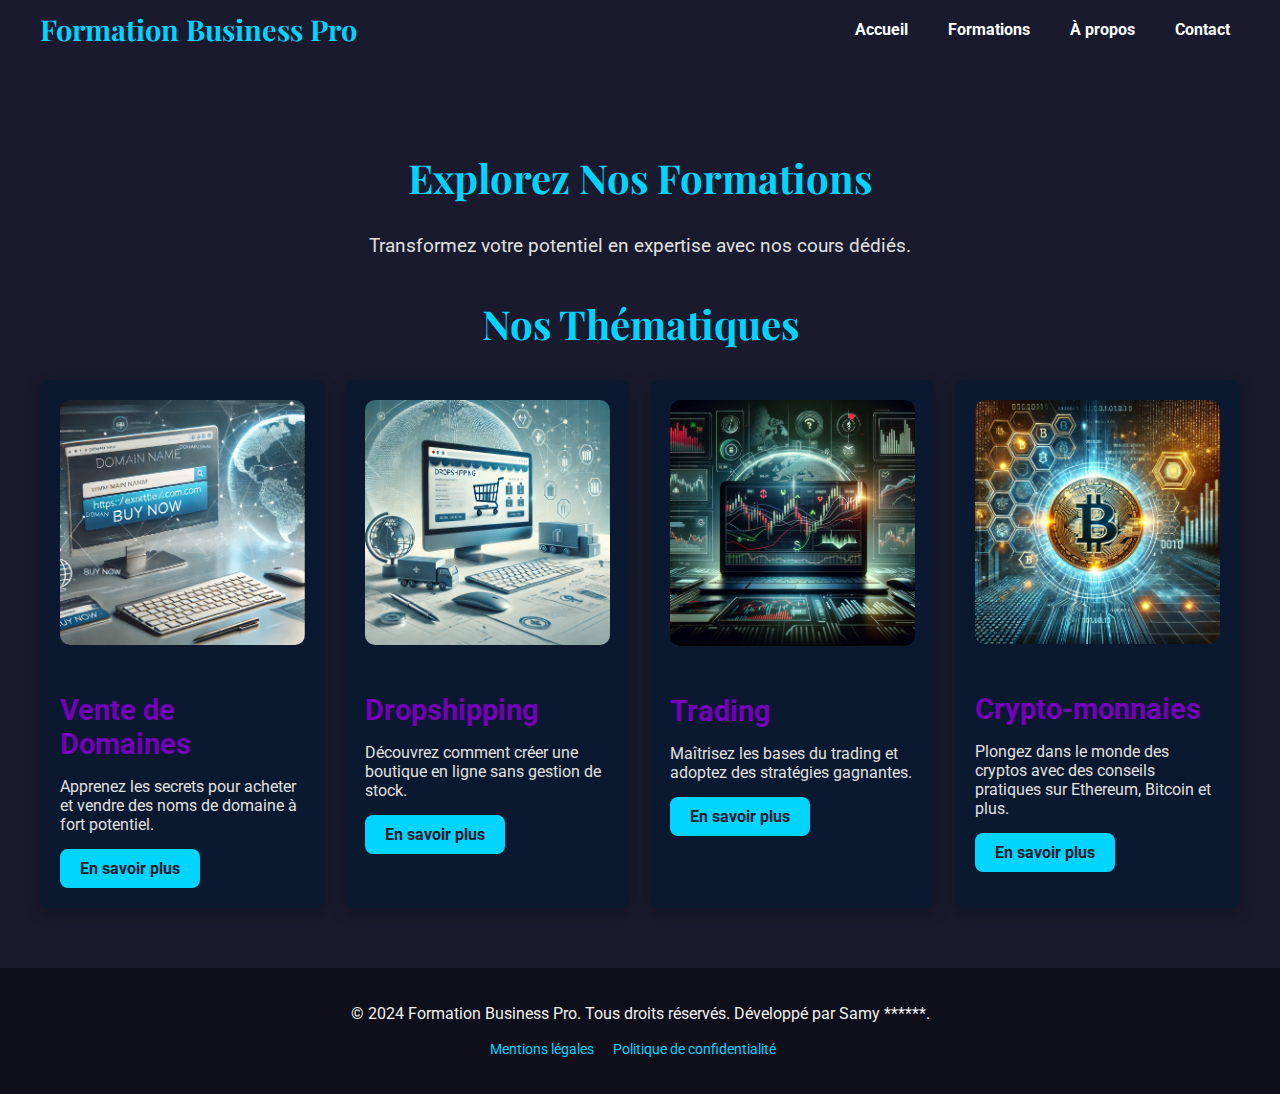
<file: formations.html>
<!DOCTYPE html>
<html lang="fr">
<head>
    <meta charset="UTF-8">
    <meta name="viewport" content="width=device-width, initial-scale=1.0">
    <title>Formations - Business en Ligne</title>
    <link rel="stylesheet" href="formations.css">
</head>
<body>
    <header>
        <div class="logo">
            <h1>Formation Business Pro</h1>
        </div>
        <nav>
            <ul>
                <li><a href="index.html">Accueil</a></li>
                <li><a href="formations.html">Formations</a></li>
                <li><a href="a-propos.html">À propos</a></li>
                <li><a href="#">Contact</a></li>
            </ul>
        </nav>
    </header>

    <main>
        <section>
            <h2>Explorez Nos Formations</h2>
            <p>Transformez votre potentiel en expertise avec nos cours dédiés.</p>
        </section>

        <section class="formations">
            <h2>Nos Thématiques</h2>
            <div class="formations-grid">
                <div class="formation">
                    <img src="domaine.PNG" alt="Vente de Domaines">
                    <h3>Vente de Domaines</h3>
                    <p>Apprenez les secrets pour acheter et vendre des noms de domaine à fort potentiel.</p>
                    <a href="#" class="cta-button">En savoir plus</a>
                </div>
                <div class="formation">
                    <img src="drop.PNG" alt="Dropshipping">
                    <h3>Dropshipping</h3>
                    <p>Découvrez comment créer une boutique en ligne sans gestion de stock.</p>
                    <a href="#" class="cta-button">En savoir plus</a>
                </div>
                <div class="formation">
                    <img src="trading.PNG" alt="Trading">
                    <h3>Trading</h3>
                    <p>Maîtrisez les bases du trading et adoptez des stratégies gagnantes.</p>
                    <a href="#" class="cta-button">En savoir plus</a>
                </div>
                <div class="formation">
                    <img src="crypto.PNG" alt="Crypto-monnaies">
                    <h3>Crypto-monnaies</h3>
                    <p>Plongez dans le monde des cryptos avec des conseils pratiques sur Ethereum, Bitcoin et plus.</p>
                    <a href="#" class="cta-button">En savoir plus</a>
                </div>
            </div>
        </section>
    </main>

    <footer>
        <p>© 2024 Formation Business Pro. Tous droits réservés. Développé par Samy ******. <span class="author"></span></p>
        <ul>
            <li><a href="#">Mentions légales</a></li>
            <li><a href="#">Politique de confidentialité</a></li>
        </ul>
    </footer>
</body>
</html>
</file>
<file: formations.css>
@import url('https://fonts.googleapis.com/css2?family=Playfair+Display:wght@400;700&family=Roboto:wght@400;500&display=swap');

body {
    font-family: 'Roboto', sans-serif;
    margin: 0;
    padding: 0;
    background-color: #1a1a2e;
    color: #f1f1f1;
}

header {
    background-color: #333;
    color: #fff;
    padding: 20px;
    display: flex;
    justify-content: space-between;
    align-items: center;
}

header .logo h1 {
    font-family: 'Playfair Display', serif;
    font-size: 1.8rem;
    color: #00d4ff;
    margin: 0;
}

header nav ul {
    list-style: none;
    display: flex;
    gap: 20px;
    margin: 0;
}

header nav ul li a {
    color: #f1f1f1;
    text-decoration: none;
    font-size: 1rem;
    transition: color 0.3s;
}

header nav ul li a:hover {
    color: #00d4ff;
}

main {
    padding: 60px 20px;
    text-align: center;
}

main h2 {
    font-size: 2.5rem;
    color: #00d4ff;
    margin-bottom: 30px;
    font-family: 'Playfair Display', serif;
}

main p {
    font-size: 1.2rem;
    color: #e0e0e0;
    margin-bottom: 40px;
}

/* Grille des formations */
.formations-grid {
    display: grid;
    grid-template-columns: repeat(auto-fit, minmax(280px, 1fr));
    gap: 20px;
    padding: 0 20px;
}

.formation {
    background-color: #0a192f;
    padding: 20px;
    border-radius: 10px;
    box-shadow: 0 5px 15px rgba(0, 0, 0, 0.3);
    transition: transform 0.3s ease, box-shadow 0.3s ease;
    text-align: left;
}

.formation:hover {
    transform: translateY(-5px);
    box-shadow: 0 8px 20px rgba(0, 0, 0, 0.4);
}

.formation img {
    width: 100%;
    border-radius: 10px;
    margin-bottom: 15px;
}

.formation h3 {
    font-size: 1.8rem;
    color: #7400b8;
    margin-bottom: 10px;
}

.formation p {
    font-size: 1rem;
    color: #e0e0e0;
    margin-bottom: 15px;
}

.formation .cta-button {
    background-color: #00d4ff;
    color: #1a1a2e;
    padding: 10px 20px;
    font-size: 1rem;
    font-weight: bold;
    border-radius: 8px;
    text-decoration: none;
    display: inline-block;
    transition: background-color 0.3s ease, color 0.3s ease;
}

.formation .cta-button:hover {
    background-color: #7400b8;
    color: #fff;
    box-shadow: 0px 5px 20px rgba(116, 0, 184, 0.4);
}

/* Footer */
footer {
    background-color: #0f0f1b;
    padding: 20px;
    color: #f1f1f1;
    text-align: center;
}

footer ul {
    list-style: none;
    padding: 0;
}

footer ul li {
    display: inline;
    margin-right: 15px;
}

footer ul li a {
    color: #00d4ff;
    text-decoration: none;
    font-size: 0.9rem;
}

footer ul li a:hover {
    color: #7400b8;
}

/* Centrage du logo avec un espace équilibré */
header .logo {
    text-align: left; /* Le logo reste légèrement à gauche */
    margin-left: 20px; /* Ajuste cette valeur pour un alignement optimal */
    font-size: 24px; /* Taille adaptée pour le logo */
}

/* Centrage du menu de navigation */
header nav ul {
    display: flex;
    justify-content: flex-end; /* Les liens sont poussés vers la droite */
    align-items: center;
    list-style: none;
    padding: 0;
    margin-right: 20px; /* Réduit l'espacement vers l'extérieur */
}

header nav ul li {
    margin: 0 10px; /* Espacement plus modéré entre les liens */
}

header nav ul li a {
    color: #ffffff; /* Assure une bonne lisibilité */
    text-decoration: none;
    font-weight: bold;
    font-size: 16px;
}

header nav ul li a:hover {
    text-decoration: underline;
}

/* Ajout de styles pour harmoniser le header */
header {
    display: flex;
    justify-content: space-between; /* Place le logo et le menu à bonne distance */
    align-items: center;
    padding: 10px 20px; /* Uniformise l'espacement interne */
    background-color: #1a1a2e; /* Couleur de fond pour contraster si besoin */
}
</file>
